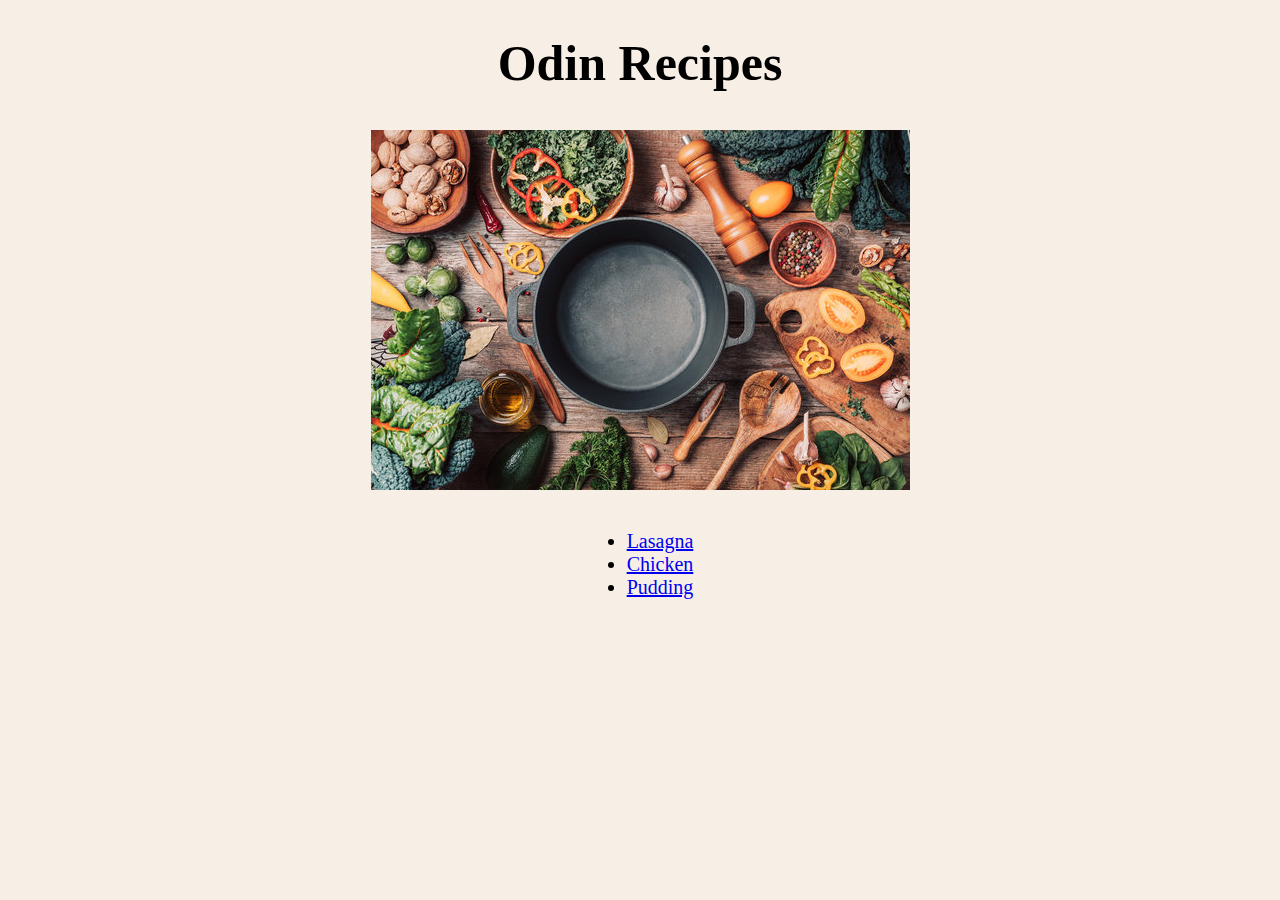
<file: index.html>
<!DOCTYPE html>
<html lang="en">
  <head>
    <meta charset="utf-8" />
    <title>Recipes</title>
    <link rel="stylesheet" href="style.css" />
  </head>
  <body>
    <h1 id="title">Odin Recipes</h1>
    <div class="image-container">
      <img src="images/cooking.jpg" alt="Cooking picture" />
    </div>
    <div class="unordered-list-container">
    <ul>
      <li><a href="recipes/lasagna.html" target="_blank">Lasagna</a></li>
      <li><a href="recipes/chicken.html" target="_blank">Chicken</a></li>
      <li><a href="recipes/pudding.html" target="_blank">Pudding</a></li>
    </ul>
  </div>
  </body>
</html>
</file>
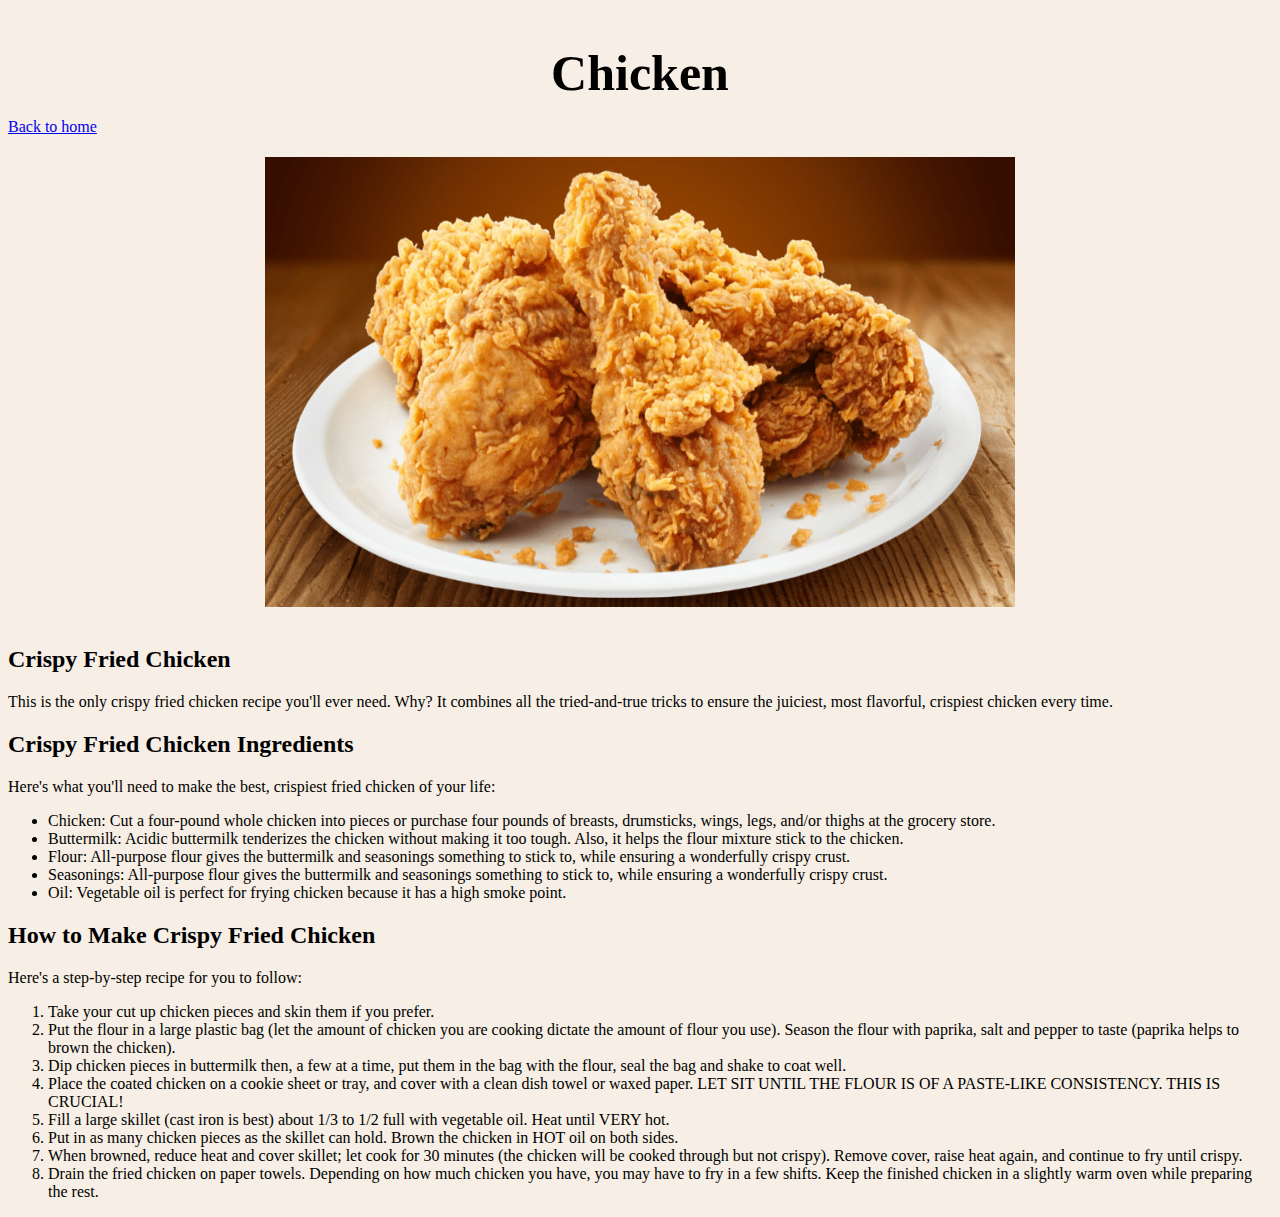
<file: recipes/chicken.html>
<!DOCTYPE html>
<html lang="en">
  <head>
    <meta charset="utf-8" />
    <title>Chicken Recipe</title>
    <link rel="stylesheet" href="../style.css" />
  </head>
  <body>
    <h1 class="subtitle">Chicken</h1>
    <p><a href="../index.html">Back to home</a></p>
    <div class="image-container">
      <img
        src="../images/chicken.png"
        alt="Fried Chicken"
        width="750"
        height="450"
      />
    </div>
    <h2>Crispy Fried Chicken</h2>
    <p>
      This is the only crispy fried chicken recipe you'll ever need. Why? It
      combines all the tried-and-true tricks to ensure the juiciest, most
      flavorful, crispiest chicken every time.
    </p>
    <h2>Crispy Fried Chicken Ingredients</h2>
    <p>
      Here's what you'll need to make the best, crispiest fried chicken of your
      life:
    </p>
    <ul>
      <li>
        Chicken: Cut a four-pound whole chicken into pieces or purchase four
        pounds of breasts, drumsticks, wings, legs, and/or thighs at the grocery
        store.
      </li>
      <li>
        Buttermilk: Acidic buttermilk tenderizes the chicken without making it
        too tough. Also, it helps the flour mixture stick to the chicken.
      </li>
      <li>
        Flour: All-purpose flour gives the buttermilk and seasonings something
        to stick to, while ensuring a wonderfully crispy crust.
      </li>
      <li>
        Seasonings: All-purpose flour gives the buttermilk and seasonings
        something to stick to, while ensuring a wonderfully crispy crust.
      </li>
      <li>
        Oil: Vegetable oil is perfect for frying chicken because it has a high
        smoke point.
      </li>
    </ul>
    <h2>How to Make Crispy Fried Chicken</h2>
    <p>Here's a step-by-step recipe for you to follow:</p>
    <ol>
      <li>Take your cut up chicken pieces and skin them if you prefer.</li>
      <li>
        Put the flour in a large plastic bag (let the amount of chicken you are
        cooking dictate the amount of flour you use). Season the flour with
        paprika, salt and pepper to taste (paprika helps to brown the chicken).
      </li>
      <li>
        Dip chicken pieces in buttermilk then, a few at a time, put them in the
        bag with the flour, seal the bag and shake to coat well.
      </li>
      <li>
        Place the coated chicken on a cookie sheet or tray, and cover with a
        clean dish towel or waxed paper. LET SIT UNTIL THE FLOUR IS OF A
        PASTE-LIKE CONSISTENCY. THIS IS CRUCIAL!
      </li>
      <li>
        Fill a large skillet (cast iron is best) about 1/3 to 1/2 full with
        vegetable oil. Heat until VERY hot.
      </li>
      <li>
        Put in as many chicken pieces as the skillet can hold. Brown the chicken
        in HOT oil on both sides.
      </li>
      <li>
        When browned, reduce heat and cover skillet; let cook for 30 minutes
        (the chicken will be cooked through but not crispy). Remove cover, raise
        heat again, and continue to fry until crispy.
      </li>
      <li>
        Drain the fried chicken on paper towels. Depending on how much chicken
        you have, you may have to fry in a few shifts. Keep the finished chicken
        in a slightly warm oven while preparing the rest.
      </li>
    </ol>
  </body>
</html>
</file>
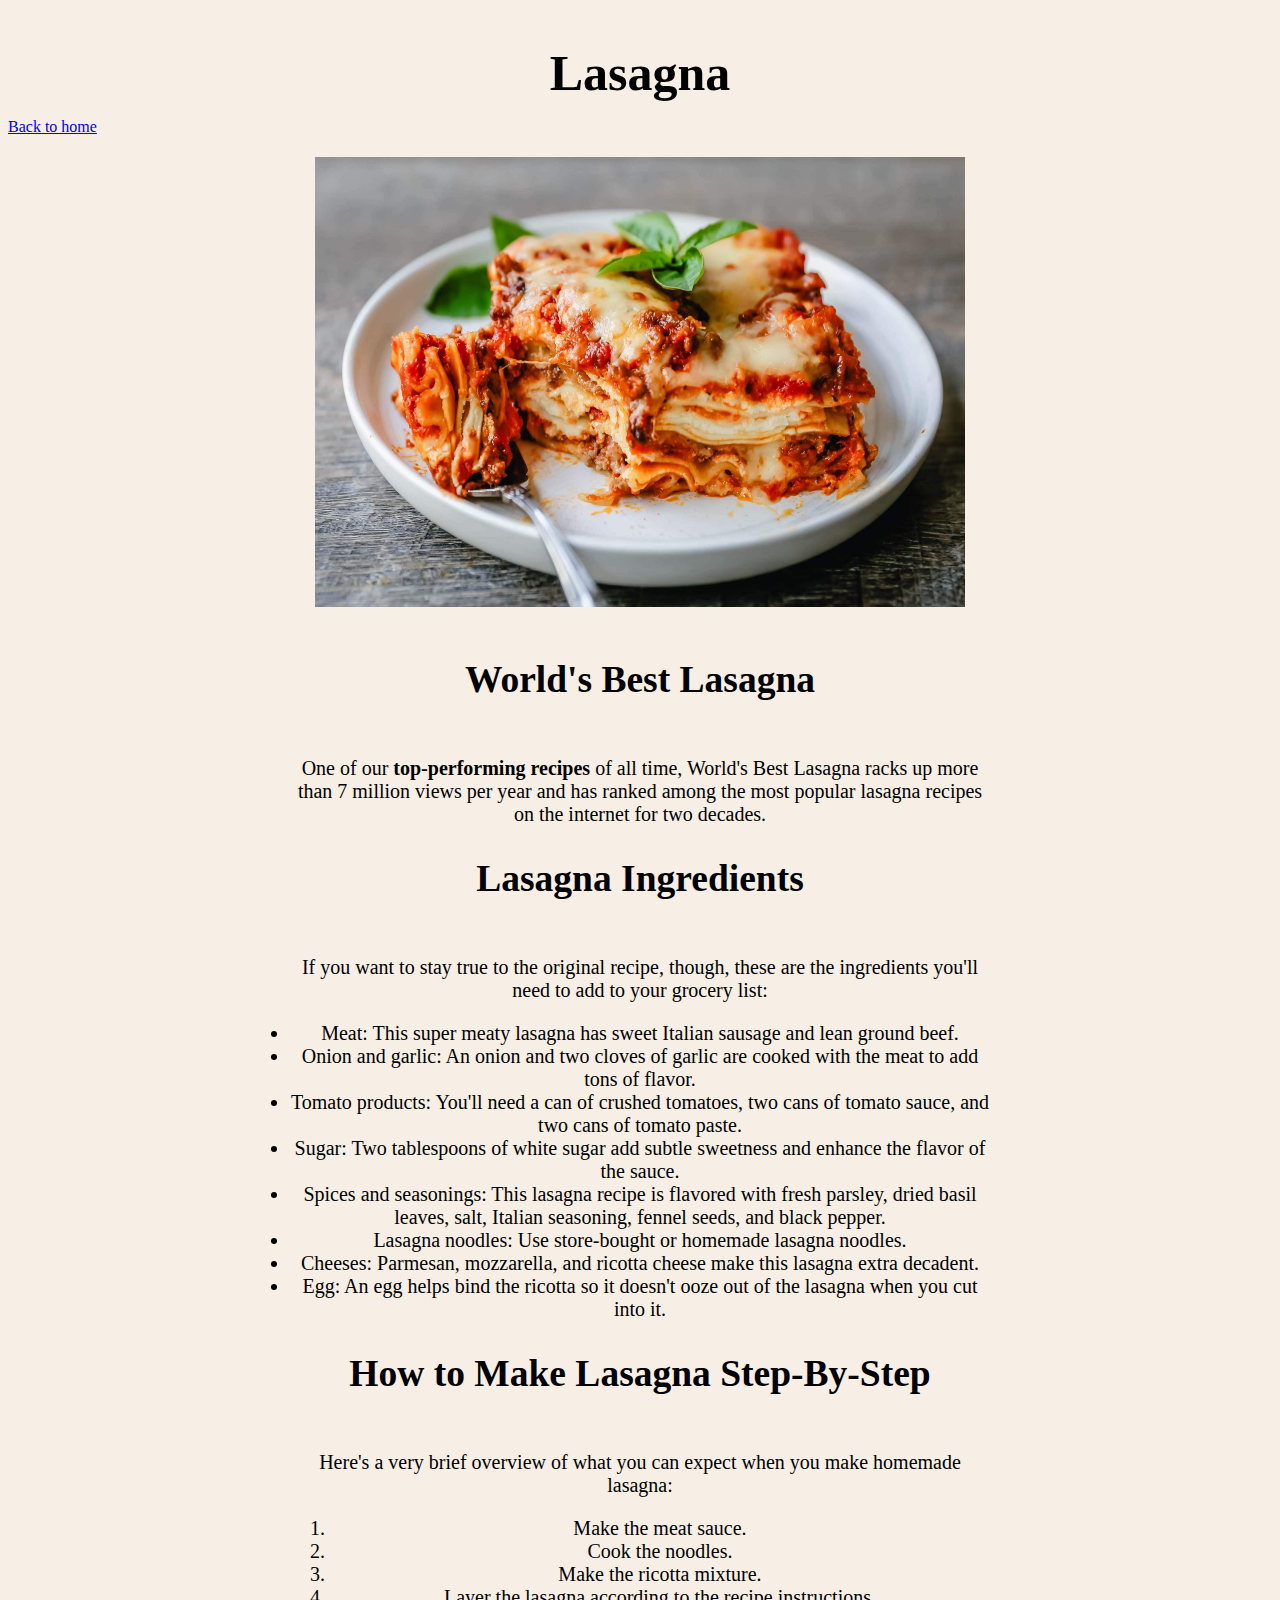
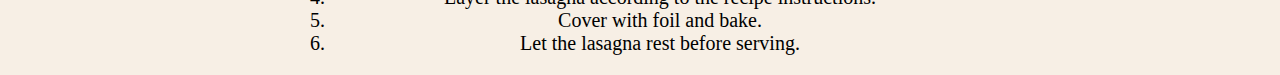
<file: recipes/lasagna.html>
<!DOCTYPE html>
<html lang="en">
  <head>
    <meta charset="utf-8" />
    <title>Lasagna Recipe</title>
    <link rel="stylesheet" href="../style.css" />
  </head>
  <body>
    <h1 class="subtitle">Lasagna</h1>
    <p><a href="../index.html">Back to home</a></p>
    <div class="image-container">
      <img
        src="../images/lasagna.jpg"
        alt="Picture of lasagna"
        width="650"
        height="450"
      />
    </div>
    <div class="recipe-font">
    <div class="recipe-titles">
      <h2>World's Best Lasagna</h2>
    </div>
    <div class="lasagna-box">
      <p>
        One of our <strong>top-performing recipes</strong> of all time, World's
        Best Lasagna racks up more than 7 million views per year and has ranked
        among the most popular lasagna recipes on the internet for two decades.
      </p>
    </div>
    <div class="recipe-titles">
      <h2>Lasagna Ingredients</h2>
    </div>
    <div class="lasagna-box">
      <p>
        If you want to stay true to the original recipe, though, these are the
        ingredients you'll need to add to your grocery list:
      </p>
        <li>
          Meat: This super meaty lasagna has sweet Italian sausage and lean
          ground beef.
        </li>
        <li>
          Onion and garlic: An onion and two cloves of garlic are cooked with
          the meat to add tons of flavor.
        </li>
        <li>
          Tomato products: You'll need a can of crushed tomatoes, two cans of
          tomato sauce, and two cans of tomato paste.
        </li>
        <li>
          Sugar: Two tablespoons of white sugar add subtle sweetness and enhance
          the flavor of the sauce.
        </li>
        <li>
          Spices and seasonings: This lasagna recipe is flavored with fresh
          parsley, dried basil leaves, salt, Italian seasoning, fennel seeds,
          and black pepper.
        </li>
        <li>Lasagna noodles: Use store-bought or homemade lasagna noodles.</li>
        <li>
          Cheeses: Parmesan, mozzarella, and ricotta cheese make this lasagna
          extra decadent.
        </li>
        <li>
          Egg: An egg helps bind the ricotta so it doesn't ooze out of the
          lasagna when you cut into it.
        </li>
      </ul>
    </div>
    <div class="recipe-titles">
      <h2>How to Make Lasagna Step-By-Step</h2>
    </div>
    <div class="lasagna-box">
      <p>
        Here's a very brief overview of what you can expect when you make
        homemade lasagna:
      </p>
      <ol>
        <li>Make the meat sauce.</li>
        <li>Cook the noodles.</li>
        <li>Make the ricotta mixture.</li>
        <li>Layer the lasagna according to the recipe instructions.</li>
        <li>Cover with foil and bake.</li>
        <li>Let the lasagna rest before serving.</li>
      </ol>
    </div>
    </div>
  </body>
</html>
</file>
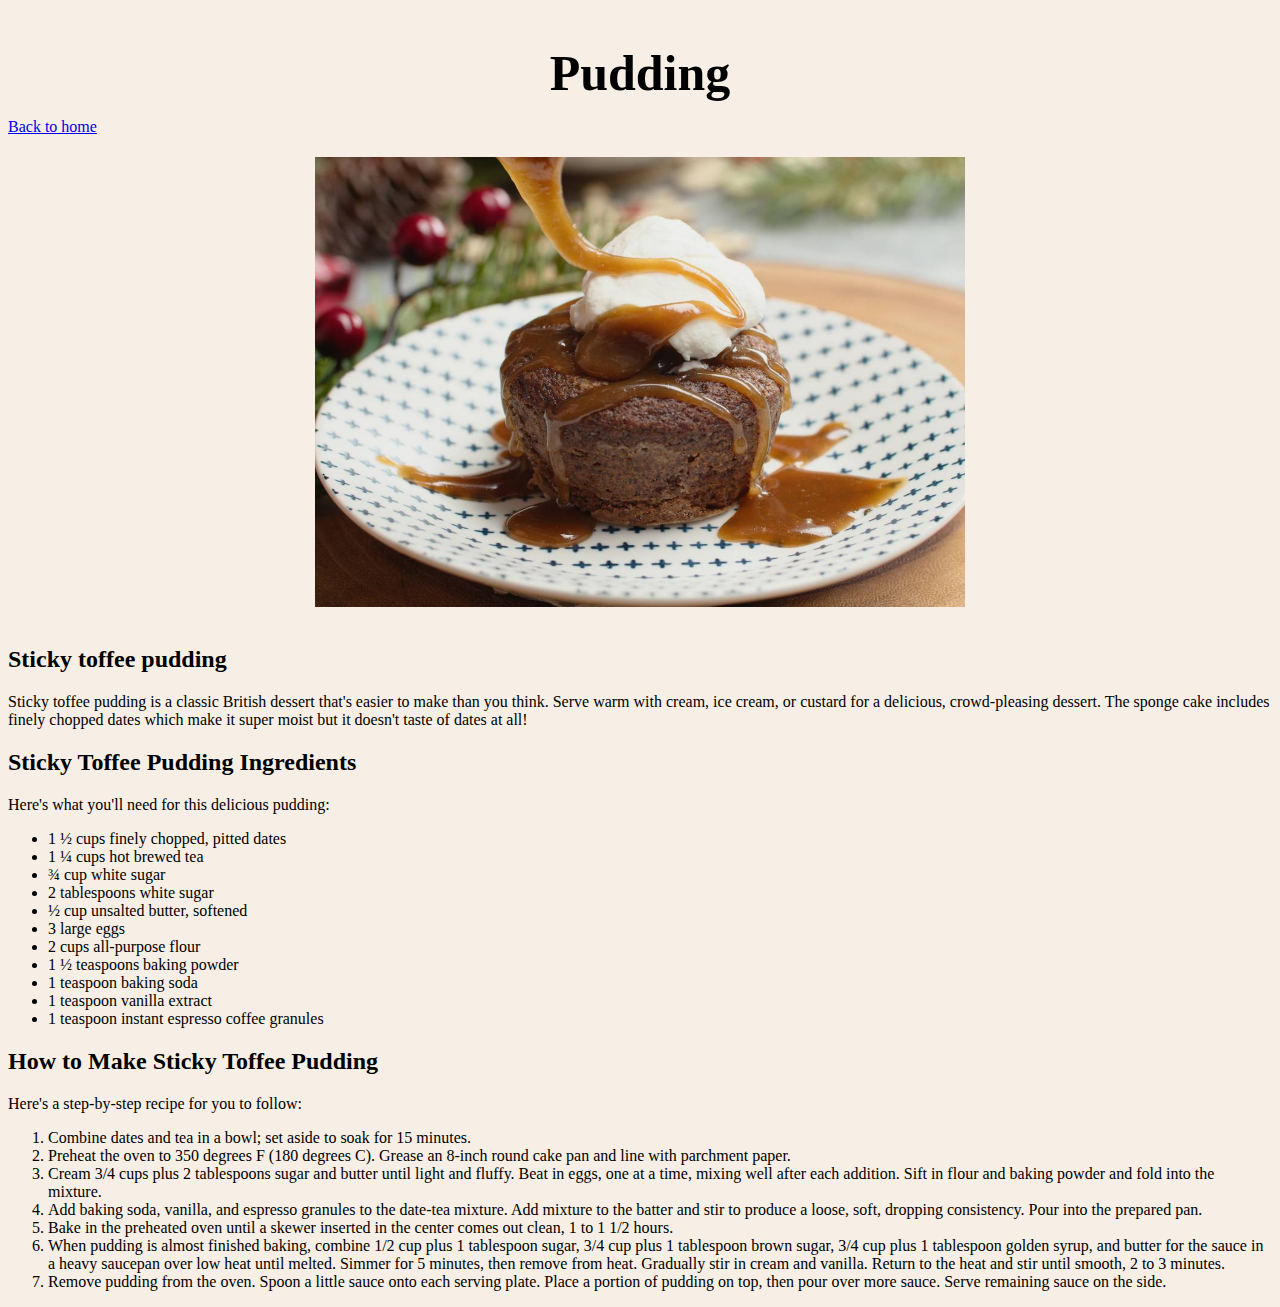
<file: recipes/pudding.html>
<!DOCTYPE html>
<html lang="en">
  <head>
    <meta charset="utf-8" />
    <title>Pudding Recipe</title>
    <link rel="stylesheet" href="../style.css" />
  </head>
  <body>
    <h1 class="subtitle">Pudding</h1>
    <p><a href="../index.html">Back to home</a></p>
    <div class="image-container">
    <img
      src="../images/pudding.jpg"
      alt="Picture of pudding"
      width="650"
      height="450"
    />
  </div>
    <h2>Sticky toffee pudding</h2>
    <p>
      Sticky toffee pudding is a classic British dessert that's easier to make
      than you think. Serve warm with cream, ice cream, or custard for a
      delicious, crowd-pleasing dessert. The sponge cake includes finely chopped
      dates which make it super moist but it doesn't taste of dates at all!
    </p>
    <h2>Sticky Toffee Pudding Ingredients</h2>
    <p>Here's what you'll need for this delicious pudding:</p>
    <ul>
      <li>1 ½ cups finely chopped, pitted dates</li>
      <li>1 ¼ cups hot brewed tea</li>
      <li>¾ cup white sugar</li>
      <li>2 tablespoons white sugar</li>
      <li>½ cup unsalted butter, softened</li>
      <li>3 large eggs</li>
      <li>2 cups all-purpose flour</li>
      <li>1 ½ teaspoons baking powder</li>
      <li>1 teaspoon baking soda</li>
      <li>1 teaspoon vanilla extract</li>
      <li>1 teaspoon instant espresso coffee granules</li>
    </ul>
    <h2>How to Make Sticky Toffee Pudding</h2>
    <p>Here's a step-by-step recipe for you to follow:</p>
    <ol>
      <li>
        Combine dates and tea in a bowl; set aside to soak for 15 minutes.
      </li>
      <li>
        Preheat the oven to 350 degrees F (180 degrees C). Grease an 8-inch
        round cake pan and line with parchment paper.
      </li>
      <li>
        Cream 3/4 cups plus 2 tablespoons sugar and butter until light and
        fluffy. Beat in eggs, one at a time, mixing well after each addition.
        Sift in flour and baking powder and fold into the mixture.
      </li>
      <li>
        Add baking soda, vanilla, and espresso granules to the date-tea mixture.
        Add mixture to the batter and stir to produce a loose, soft, dropping
        consistency. Pour into the prepared pan.
      </li>
      <li>
        Bake in the preheated oven until a skewer inserted in the center comes
        out clean, 1 to 1 1/2 hours.
      </li>
      <li>
        When pudding is almost finished baking, combine 1/2 cup plus 1
        tablespoon sugar, 3/4 cup plus 1 tablespoon brown sugar, 3/4 cup plus 1
        tablespoon golden syrup, and butter for the sauce in a heavy saucepan
        over low heat until melted. Simmer for 5 minutes, then remove from heat.
        Gradually stir in cream and vanilla. Return to the heat and stir until
        smooth, 2 to 3 minutes.
      </li>
      <li>
        Remove pudding from the oven. Spoon a little sauce onto each serving
        plate. Place a portion of pudding on top, then pour over more sauce.
        Serve remaining sauce on the side.
      </li>
    </ol>
  </body>
</html>
</file>
<file: style.css>
body {
  background-color: #f7efe5;
}

#title,
.subtitle {
  font-family: Georgia, "Times New Roman", Times, serif;
  font-size: 50px;
  text-align: center;
}

.subtitle {
  font-size: 50px;
  margin-bottom: 5px;
  padding-top: 10px;
}

.image-container {
  display: flex;
  justify-content: center;
  align-items: center;
  padding-top: 5px;
  padding-bottom: 20px;
}

.unordered-list-container {
  display: flex;
  justify-content: center;
  align-items: center;
  font-size: 20px;
}

.recipe-font {
  font-family: Georgia, 'Times New Roman', Times, serif;
  font-size: 20px;
}

.recipe-titles {
  font-size: 25px;
  text-align: center;
  padding-bottom: 5px;
}

.lasagna-box {
  margin: 0 auto;
  width: 700px;
  text-align: center;
}
</file>
